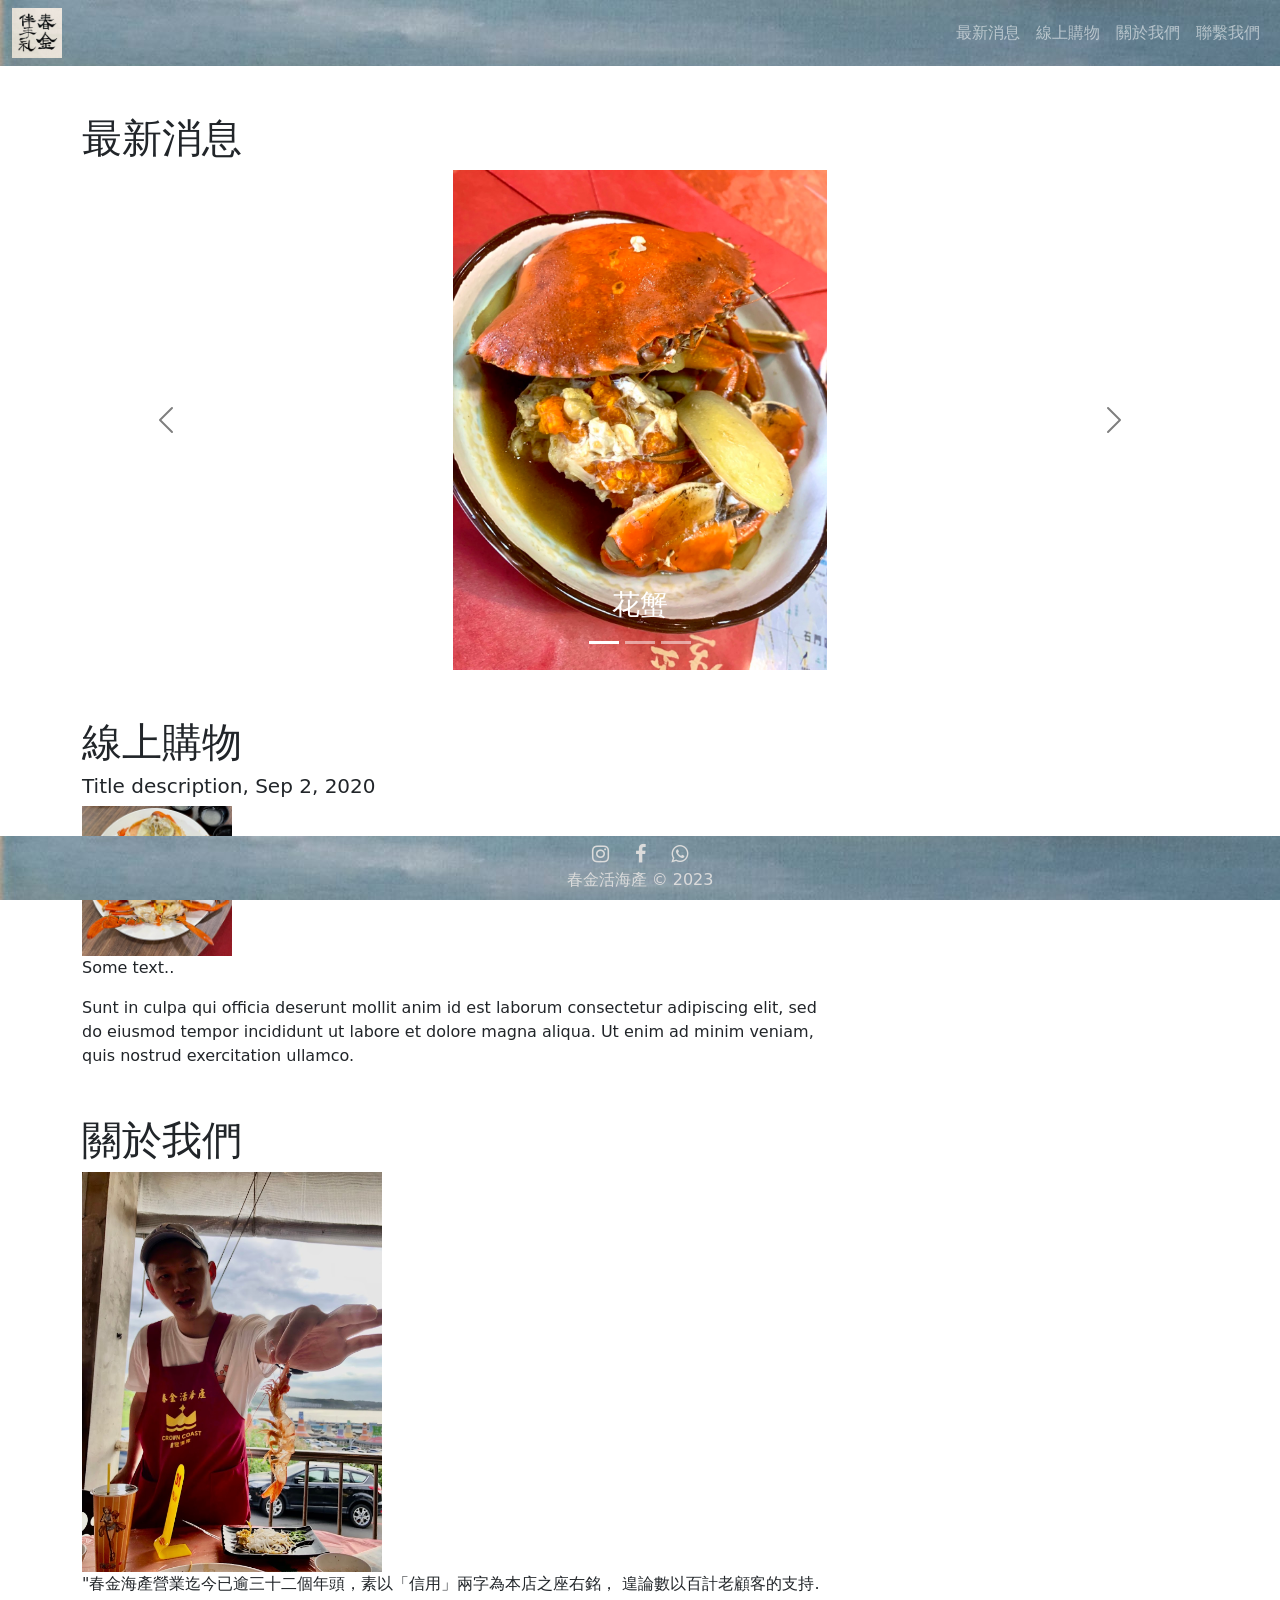
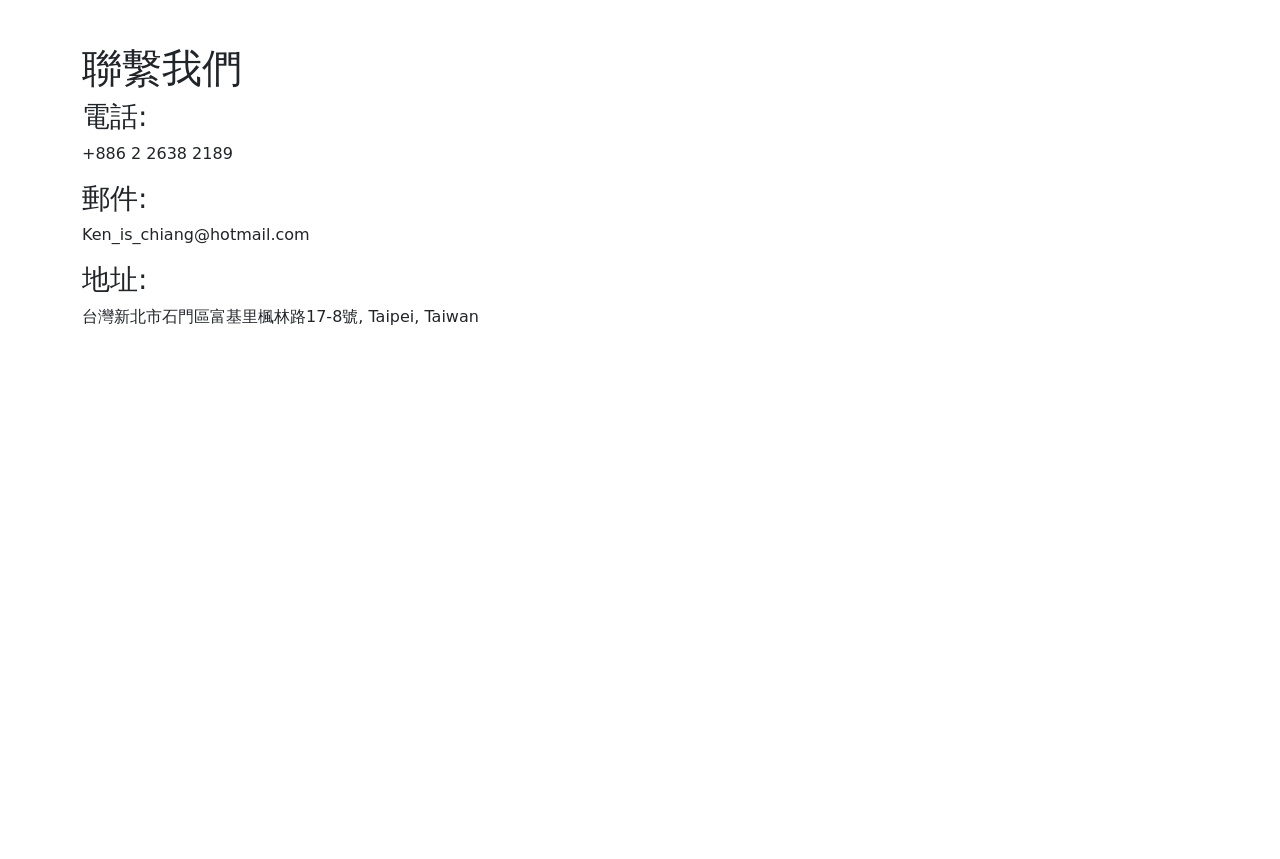
<file: index.html>
<!DOCTYPE html>
<html lang="en">
<head>
  <title>春金活海產</title>
  <meta charset="utf-8">
  <meta name="viewport" content="width=device-width, initial-scale=1">
  <link rel="icon" type="image/svg" href="assets/images/logo.jpeg" sizes="248x248">
  <link rel="stylesheet" href="https://cdnjs.cloudflare.com/ajax/libs/font-awesome/4.7.0/css/font-awesome.min.css">
  <link href="https://cdn.jsdelivr.net/npm/bootstrap@5.2.3/dist/css/bootstrap.min.css" rel="stylesheet">
  <link href="./css/index.css" rel="stylesheet">
  <script src="https://cdn.jsdelivr.net/npm/bootstrap@5.2.3/dist/js/bootstrap.bundle.min.js"></script>
  <script src="https://ajax.googleapis.com/ajax/libs/jquery/3.6.3/jquery.min.js"></script>
  <script src="scripts/index.js"></script>
</head>
<body>
  <header class="header mt-auto py-2">
    <nav class="navbar navbar-expand-lg navbar-dark stroke">
      <div class="container-fluid">
        <a class="navbar-brand" href="#" data-bs-toggle="collapse">
          <img class="logo" src="assets/images/logo.jpeg" width="50" height="50"></img>
        </a>
        <button class="navbar-toggler" type="button" data-bs-toggle="collapse"
          data-bs-target="#navbarSupportedContent" aria-controls="navbarSupportedContent" aria-expanded="false"
          aria-label="Toggle navigation">
          <span class="navbar-toggler-icon"></span>
        </button>
        <div class="collapse navbar-collapse" id="navbarSupportedContent">
          <ul class="navbar-nav">
            <li class="nav-item active">
              <a class="nav-link" href="#news">最新消息</a>
            </li>
            <li class="nav-item disabled">
              <a class="nav-link" href="#shop">線上購物</a>
            </li>
            <li class="nav-item">
              <a class="nav-link" href="#about-us">關於我們</a>
            </li>
            <!-- <li class="nav-item disabled">
              <a class="nav-link" href="#notice">購物說明</a>
            </li>
            <li class="nav-item disabled">
              <a class="nav-link" href="#restaurant">海鮮料理</a>
            </li>
            <li class="nav-item disabled">
              <a class="nav-link" href="#order">訂單查詢</a>
            </li> -->
            <li class="nav-item">
              <a class="nav-link" href="#contact-us">聯繫我們</a>
            </li>
          </ul>
        </div>
      </div>
    </nav>
  </header>
<!-- News Section-->
  <section class="mt-5" id="news">
    <div class="container">
      <h1>最新消息</h1>
      <div id="news-carousel" class="carousel slide" data-bs-ride="carousel">
        <!-- Indicators/dots -->
        <div class="carousel-indicators">
          <button type="button" data-bs-target="#news-carousel" data-bs-slide-to="0" class="active"></button>
          <button type="button" data-bs-target="#news-carousel" data-bs-slide-to="1"></button>
          <button type="button" data-bs-target="#news-carousel" data-bs-slide-to="2"></button>
        </div>
        <!-- The slideshow/carousel -->
        <div class="carousel-inner">
          <div class="carousel-item active">
            <img src="assets/images/crab_1.jpg" alt="Crab" class="carousel-image">
            <!-- <video playsinline="playsinline" autoplay="autoplay" muted="muted" loop="loop">
              <source src="assets/videos/crab.mp4" type="video/mp4">
            </video> -->
            <div class="carousel-caption">
              <h3>花蟹</h3>
            </div>
          </div>
          <div class="carousel-item">
            <img src="assets/images/sashimi.jpg" alt="Sashimi" class="carousel-image">
            <div class="carousel-caption">
              <h3>生魚片</h3>
            </div>
          </div>
          <div class="carousel-item">
            <img src="assets/images/shrimp.jpg" alt="Shrimp" class="carousel-image">
            <div class="carousel-caption">
              <h3>蝦子</h3>
            </div>
          </div>
        </div>
        <!-- Left and right controls/icons -->
        <button class="carousel-control-prev" type="button" data-bs-target="#news-carousel" data-bs-slide="prev">
          <span class="carousel-control-prev-icon"></span>
        </button>
        <button class="carousel-control-next" type="button" data-bs-target="#news-carousel" data-bs-slide="next">
          <span class="carousel-control-next-icon"></span>
        </button>
      </div>
    </div>
  </section>
<!-- shop main-section -->
  <section class="mt-5" id="shop">
    <div class="container" >
      <div class="col-sm-8">
        <h1>線上購物</h1>
        <h5>Title description, Sep 2, 2020</h5>
          <img class="logo" src="assets/images/crab.jpg" width="150" height="150"></img>
        <p>Some text..</p>
        <p>Sunt in culpa qui officia deserunt mollit anim id est laborum consectetur adipiscing elit, sed do eiusmod tempor incididunt ut labore et dolore magna aliqua. Ut enim ad minim veniam, quis nostrud exercitation ullamco.</p>
      </div>
    </div>
  </section>
<!-- about us - main-section -->
  <section class="mt-5" id="about-us">
    <div class="container" >
      <h1>關於我們</h1>
      <img class="about-me" src="assets/images/ken.jpg"></img>
      <p>"春金海產營業迄今已逾三十二個年頭，素以「信用」兩字為本店之座右銘， 遑論數以百計老顧客的支持.</p>
    </div>
  </section>

<!-- Contact Us - main-section -->
  <section class="mt-5" id="contact-us">
    <div class="container">
      <h1>聯繫我們</h1>
      <h3>電話:</h3>
      <p> +886 2 2638 2189</p>
      <h3>郵件:</h3>
      <p>Ken_is_chiang@hotmail.com</p>
      <h3>地址:</h3>
      <p>台灣新北市石門區富基里楓林路17-8號, Taipei, Taiwan</p>
      <div class="row map">
        <iframe 
          src="https://www.google.com/maps/embed?pb=!1m18!1m12!1m3!1d2701.896681703103!2d121.53493440696364!3d25.29317973628493!2m3!1f0!2f0!3f0!3m2!1i1024!2i768!4f13.1!3m3!1m2!1s0x3442b678ac3fad31%3A0xd56be01a51c73d74!2sNo.%2017-8%E8%99%9F%2C%20Fenglin%20Rd%2C%20Shimen%20District%2C%20New%20Taipei%20City%2C%20Taiwan%2025342!5e0!3m2!1sen!2sau!4v1677455755963!5m2!1sen!2sau" 
          width="600" height="450" style="border:0;" allowfullscreen="" loading="lazy" referrerpolicy="no-referrer-when-downgrade">
        </iframe>
      </div>
    </div>
  </section>
<!-- Footer -->
  <footer class="footer mt-auto py-2 text-center">
    <div class="container-fluid">
      <div class="col-sm-12">
        <a href="https://www.instagram.com/wowkenlol" class="fa fa-instagram">
        </a>
        <a href="https://www.facebook.com/springGold" class="fa fa-facebook">
        </a>
        <a href="https://l.facebook.com/l.php?u=https%3A%2F%2Fapi.whatsapp.com%2Fsend%3Fphone%3D%252B886978979858%26fbclid%3DIwAR22JFtwE0d3PfFSn9KBe9hHj-nR5kk876AcBD_YmGou292XPTdlhRodZBY&h=AT3eQid3qf9eYcpliQ2gKIb0W-fazxsDmZBfgQG5xCIiOslujGVJvrFARPMYHN6Cv7iWEPyN8c5aTrH1RbOA66lJe09N-BOesFw4NqBEkbhnok8H_stWz8WZvXCfJaUmR5DKSqlP_-4"
          class="fa fa-whatsapp">
        </a>
      </div>
      <span id="footer-text">春金活海產 © 2023</span>
    </div>
  </footer>
</body>
</html>
</file>
<file: css/index.css>
@import url('https://fonts.googleapis.com/css2?family=Karla&family=Staatliches&display=swap');

:root {
    --headerbg: #929292;
    --headertext: #ffffffe7;
    --headertexthover: rgba(0, 0, 0, 0.8);
    --footer: #dbdbdb;
}

body {
    margin:auto auto;
}

.header{
    position: sticky;
    top: 0;
    left: 0;
    z-index: 2;
    overflow: hidden;
    text-transform: uppercase;
    --bs-bg-opacity: 1;
    padding: 0 !important;
}
/*-------------------- Header ---------------------*/
.navbar {
    background-image: url("../assets/images/sea_art.jpeg");
}

.navbar-brand {
    font-family: 'Staatliches', 'Arial', sans-serif;
    letter-spacing: 2px;
    padding: 0;
}

.navbar-toggler {
    border: none;
    margin-right: 15px;
}

.navbar-brand:hover .logo-black {
    display: inline;
}

.navbar-nav {
    margin-left: auto;
    text-align: right;
}

.navbar-toggler:focus {
    box-shadow: none;
}


/*-------------------- Footer ---------------------*/
.footer {
    position: sticky;
    bottom: 0;
    left: 0;
    background-image: url("../assets/images/sea_art.jpeg");   
}

#footer-text {
    color: var(--footer);
}

.fa {
    padding-left: 10px;
    padding-right: 10px;
    font-size: 20px;
    color: var(--footer);
    text-align: center;
    text-decoration: none;
  }
  
/* Add a hover effect if you want */
.fa:hover {
    opacity: 0.7;
}

/* ********* carousel ********* */
.carousel-item {
    text-align: center;
}

.carousel-image {
    max-height:500px;
    max-width:100%;
    /* width: 60%; */
    height: auto;
    /* max-height: 50px; */
    object-fit: cover;
}

.carousel-control-prev, .carousel-control-next {
    filter: invert(100%);
}

/****** CONTENT PAGE *****/
/**** (TODO) Smaller the screen width, the less impact it has***/
section {
    scroll-margin-top: 4rem;
}

@media screen and (max-width:991px) {
    section {
        scroll-margin-top: 15rem;
    }
}



.about-me {
    max-height: 400px;
}
</file>
